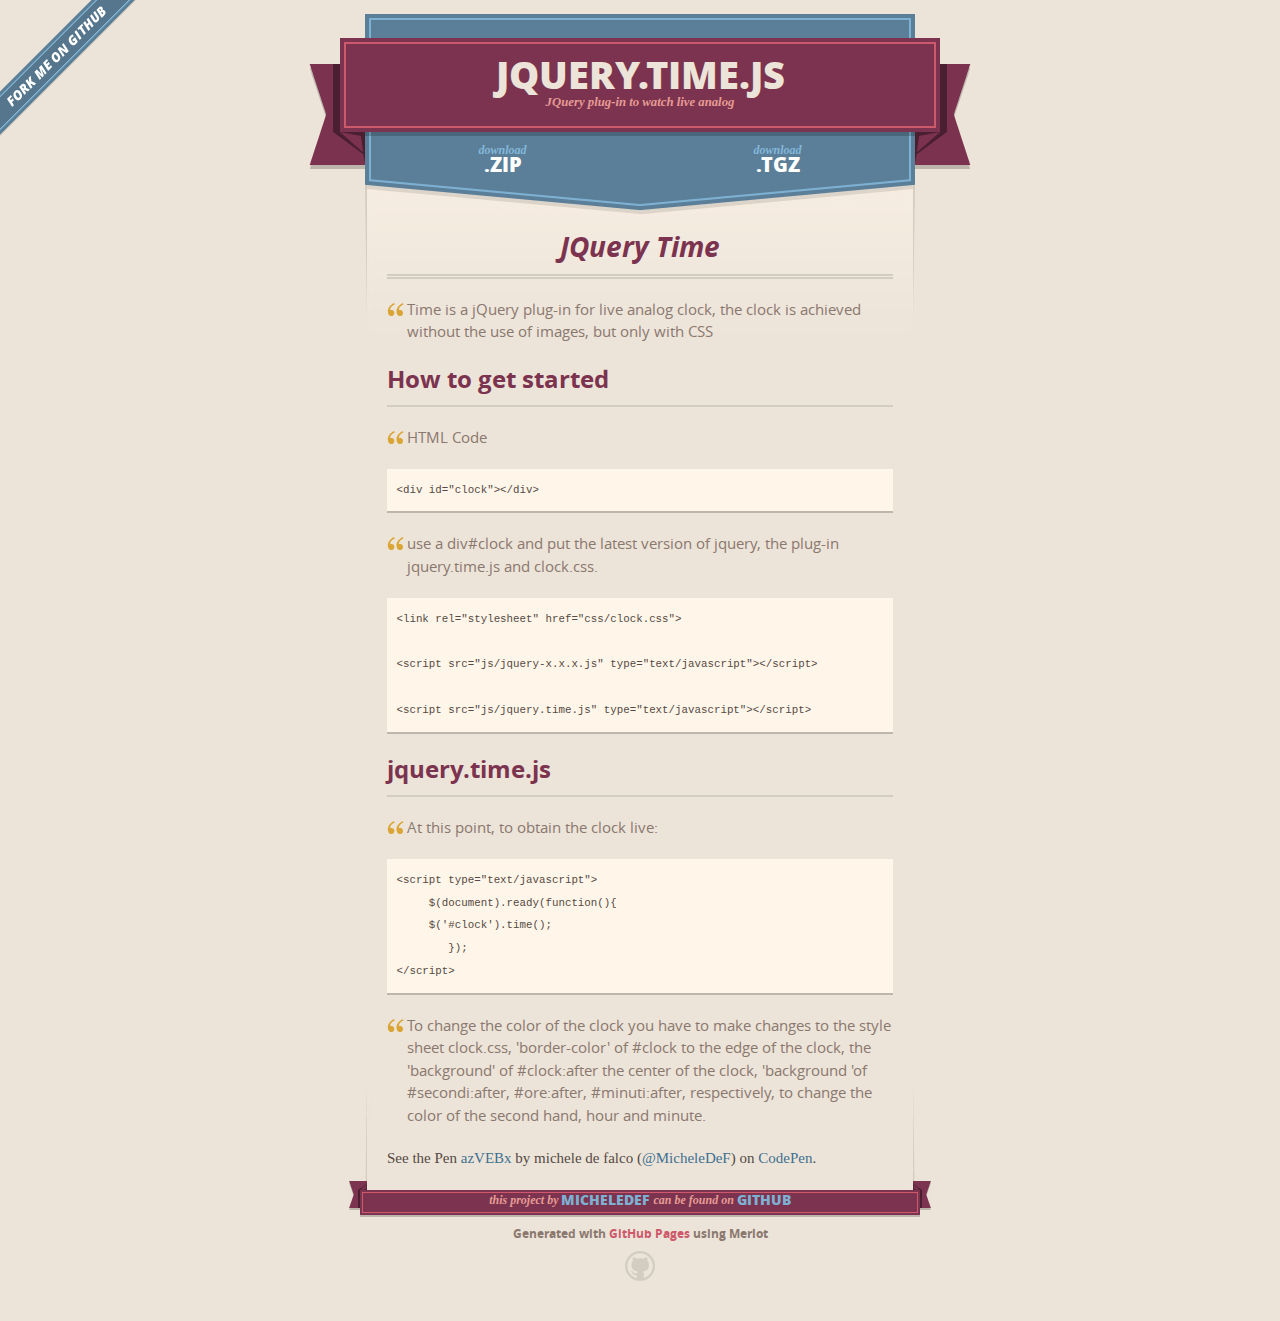
<file: index.html>
<!DOCTYPE html>
<html>
  <head>
    <meta charset='utf-8'>
    <meta http-equiv="X-UA-Compatible" content="chrome=1">
    <meta name="viewport" content="width=640">

    <link rel="stylesheet" href="stylesheets/core.css" media="screen">
    <link rel="stylesheet" href="stylesheets/mobile.css" media="handheld, only screen and (max-device-width:640px)">
    <link rel="stylesheet" href="stylesheets/github-light.css">

    <script type="text/javascript" src="javascripts/modernizr.js"></script>
    <script type="text/javascript" src="https://ajax.googleapis.com/ajax/libs/jquery/1.7.1/jquery.min.js"></script>
    <script type="text/javascript" src="javascripts/headsmart.min.js"></script>
    <script type="text/javascript">
      $(document).ready(function () {
        $('#main_content').headsmart()
      })
    </script>
    <title>Jquery.time.js by MicheleDeF</title>
  </head>

  <body>
    <a id="forkme_banner" href="https://github.com/MicheleDeF/jquery.time.js">View on GitHub</a>
    <div class="shell">

      <header>
        <span class="ribbon-outer">
          <span class="ribbon-inner">
            <h1>Jquery.time.js</h1>
            <h2>JQuery plug-in to watch live analog</h2>
          </span>
          <span class="left-tail"></span>
          <span class="right-tail"></span>
        </span>
      </header>

      <section id="downloads">
        <span class="inner">
          <a href="https://github.com/MicheleDeF/jquery.time.js/zipball/master" class="zip"><em>download</em> .ZIP</a><a href="https://github.com/MicheleDeF/jquery.time.js/tarball/master" class="tgz"><em>download</em> .TGZ</a>
        </span>
      </section>


      <span class="banner-fix"></span>


      <section id="main_content">
        <h1>
<a id="jquery-time" class="anchor" href="#jquery-time" aria-hidden="true"><span class="octicon octicon-link"></span></a>JQuery Time</h1>

<blockquote>
<p>Time is a jQuery plug-in for  live analog clock, the clock is achieved without the use of images, but only with CSS</p>
</blockquote>

<h3>
<a id="how-to-get-started" class="anchor" href="#how-to-get-started" aria-hidden="true"><span class="octicon octicon-link"></span></a>How to get started</h3>

<blockquote>
<p>HTML Code</p>
</blockquote>

<pre><code>&lt;div id="clock"&gt;&lt;/div&gt;
</code></pre>

<blockquote>
<p>use a div#clock and put the latest version of jquery, the plug-in jquery.time.js and clock.css.</p>
</blockquote>

<pre><code>&lt;link rel="stylesheet" href="css/clock.css"&gt;

&lt;script src="js/jquery-x.x.x.js" type="text/javascript"&gt;&lt;/script&gt;

&lt;script src="js/jquery.time.js" type="text/javascript"&gt;&lt;/script&gt;
</code></pre>

<h3>
<a id="jquerytimejs" class="anchor" href="#jquerytimejs" aria-hidden="true"><span class="octicon octicon-link"></span></a>jquery.time.js</h3>

<blockquote>
<p>At this point, to obtain the clock live:</p>
</blockquote>

<pre><code>&lt;script type="text/javascript"&gt;
     $(document).ready(function(){
     $('#clock').time();
        });
&lt;/script&gt;
</code></pre>

<blockquote>
<p>To change the color of the clock you have to make changes to the style sheet clock.css, 'border-color' of #clock to the edge of the clock, the 'background' of #clock:after the center of the clock, 'background 'of #secondi:after, #ore:after, #minuti:after, respectively, to change the color of the second hand, hour and minute.</p>
</blockquote>

<p>See the Pen <a href="http://codepen.io/MicheleDeF/pen/azVEBx/">azVEBx</a> by michele de falco (<a href="http://codepen.io/MicheleDeF">@MicheleDeF</a>) on <a href="http://codepen.io">CodePen</a>.</p>


      </section>

      <footer>
        <span class="ribbon-outer">
          <span class="ribbon-inner">
            <p>this project by <a href="https://github.com/MicheleDeF">MicheleDeF</a> can be found on <a href="https://github.com/MicheleDeF/jquery.time.js">GitHub</a></p>
          </span>
          <span class="left-tail"></span>
          <span class="right-tail"></span>
        </span>
        <p>Generated with <a href="https://pages.github.com">GitHub Pages</a> using Merlot</p>
        <span class="octocat"></span>
      </footer>

    </div>

    
  </body>
</html>
</file>
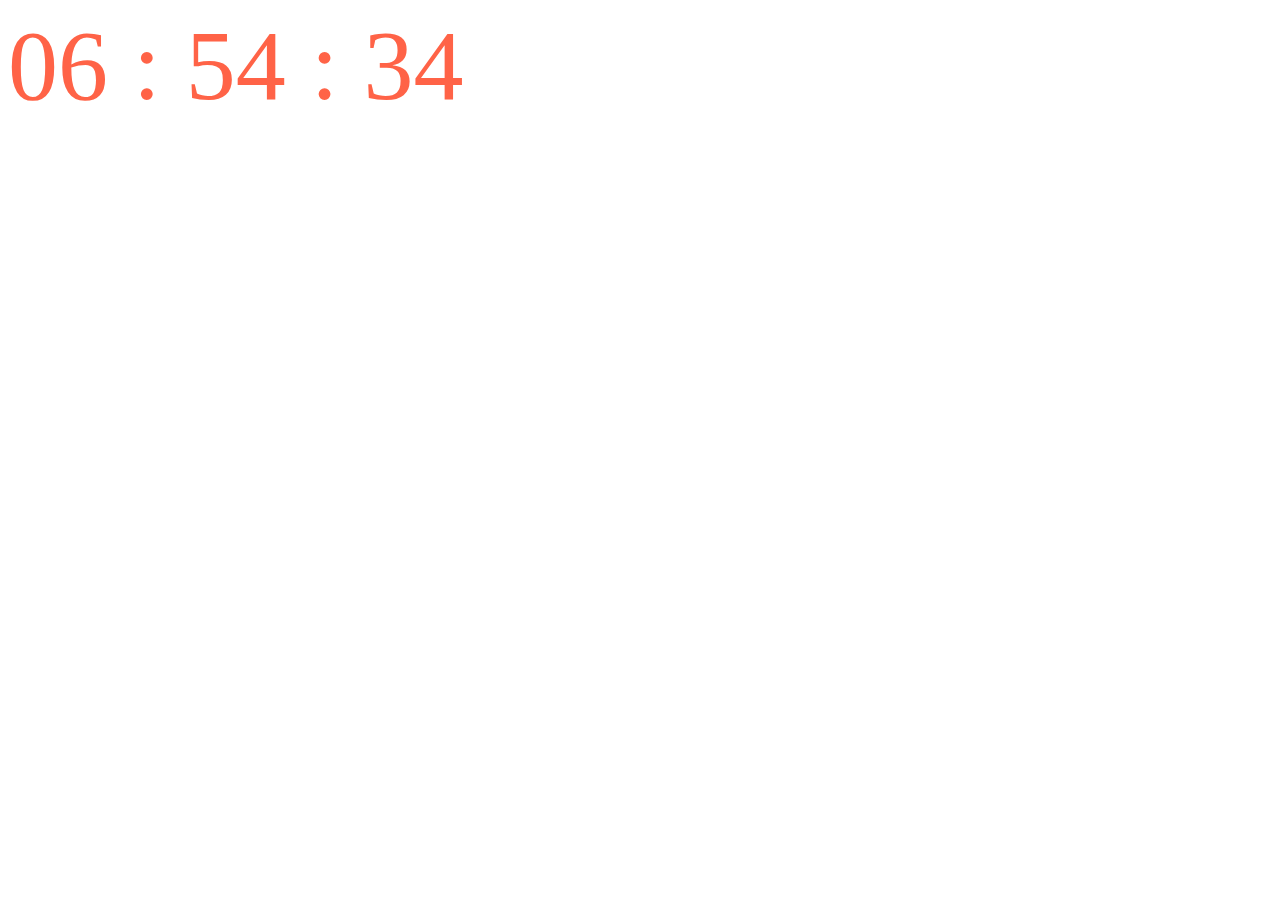
<file: demo.html>
<html>
<head></head>
<title>JQuery Time Plug-in</title>
<body>
<div class="watch"></div>
<script src="js/jquery.js" type="text/javascript"></script>     
<script src="js/jquery.time.js" type="text/javascript"></script>
<script type="text/javascript">
$(document).ready(function(){
$('.watch').time({font_size:100 , color:'TOMATO'}
);
});
</script>
</body>
</html>
</file>
<file: stylesheets/core.css>
@import url("screen.css");
@import url("non-screen.css") handheld;
@import url("non-screen.css") only screen and (max-device-width:640px);
</file>
<file: stylesheets/mobile.css>
/* Generated by Font Squirrel (http://www.fontsquirrel.com) on February 9, 2012 */


@font-face {
  font-family: 'Open Sans';
  src: url('../fonts/opensans-regular-webfont.eot');
  src: url('../fonts/opensans-regular-webfont.eot?#iefix') format('embedded-opentype'),
       url('../fonts/opensans-regular-webfont.woff') format('woff'),
       url('../fonts/opensans-regular-webfont.ttf') format('truetype'),
       url('../fonts/opensans-regular-webfont.svg#OpenSansRegular') format('svg');
  font-weight: normal;
  font-style: normal;
}

@font-face {
  font-family: 'Open Sans';
  src: url('../fonts/opensans-italic-webfont.eot');
  src: url('../fonts/opensans-italic-webfont.eot?#iefix') format('embedded-opentype'),
       url('../fonts/opensans-italic-webfont.woff') format('woff'),
       url('../fonts/opensans-italic-webfont.ttf') format('truetype'),
       url('../fonts/opensans-italic-webfont.svg#OpenSansItalic') format('svg');
  font-weight: normal;
  font-style: italic;
}

@font-face {
  font-family: 'Open Sans';
  src: url('../fonts/opensans-bold-webfont.eot');
  src: url('../fonts/opensans-bold-webfont.eot?#iefix') format('embedded-opentype'),
       url('../fonts/opensans-bold-webfont.woff') format('woff'),
       url('../fonts/opensans-bold-webfont.ttf') format('truetype'),
       url('../fonts/opensans-bold-webfont.svg#OpenSansBold') format('svg');
  font-weight: bold;
  font-style: normal;
}

@font-face {
  font-family: 'Open Sans';
  src: url('../fonts/opensans-bolditalic-webfont.eot');
  src: url('../fonts/opensans-bolditalic-webfont.eot?#iefix') format('embedded-opentype'),
       url('../fonts/opensans-bolditalic-webfont.woff') format('woff'),
       url('../fonts/opensans-bolditalic-webfont.ttf') format('truetype'),
       url('../fonts/opensans-bolditalic-webfont.svg#OpenSansBoldItalic') format('svg');
  font-weight: bold;
  font-style: italic;
}

@font-face {
  font-family: 'Open Sans';
  src: url('../fonts/opensans-extrabold-webfont.eot');
  src: url('../fonts/opensans-extrabold-webfont.eot?#iefix') format('embedded-opentype'),
       url('../fonts/opensans-extrabold-webfont.woff') format('woff'),
       url('../fonts/opensans-extrabold-webfont.ttf') format('truetype'),
       url('../fonts/opensans-extrabold-webfont.svg#OpenSansExtrabold') format('svg');
  font-weight: bolder;
  font-style: normal;
}


/* http://meyerweb.com/eric/tools/css/reset/ 
   v2.0 | 20110126
   License: none (public domain)
*/

html, body, div, span, applet, object, iframe,
h1, h2, h3, h4, h5, h6, p, blockquote, pre,
a, abbr, acronym, address, big, cite, code,
del, dfn, em, img, ins, kbd, q, s, samp,
small, strike, strong, sub, sup, tt, var,
b, u, i, center,
dl, dt, dd, ol, ul, li,
fieldset, form, label, legend,
table, caption, tbody, tfoot, thead, tr, th, td,
article, aside, canvas, details, embed, 
figure, figcaption, footer, header, hgroup, 
menu, nav, output, ruby, section, summary,
time, mark, audio, video {
  margin: 0;
  padding: 0;
  border: 0;
  font-size: 100%;
  font: inherit;
  vertical-align: baseline;
}
/* HTML5 display-role reset for older browsers */
article, aside, details, figcaption, figure, 
footer, header, hgroup, menu, nav, section {
  display: block;
}
body {
  line-height: 1;
}
ol, ul {
  list-style: none;
}
blockquote, q {
  quotes: none;
}
blockquote:before, blockquote:after,
q:before, q:after {
  content: '';
  content: none;
}
table {
  border-collapse: collapse;
  border-spacing: 0;
}

header, footer, section {
  display: block;
  position: relative;
}

/* STYLES */

div.shell {
  display: block;
  width: 640px;
  margin: 0 auto;
}

a#forkme_banner {
  display: none;
}

/* header */

header {
  position: relative;
  z-index: 2;
  margin: 0;
  max-width: 640px;
  top: 51px;
}

header span.ribbon-inner {
  position: relative;
  display: block;
  background-color: #cd596b;
  border: 8px solid #7c334f;
  padding: 6px;
  z-index: 1;
}

header span.left-tail, header span.right-tail {
  position: relative;
  display: block;
  width: 19px;
  height: 10px;
  background: transparent url(../images/ribbon-tail-sprite-2x.png) 0 0 no-repeat;
  position: absolute;
  bottom: -10px;
  z-index: 0;
}

header span.left-tail {
  background-position: 0 0;
  left: 0;
}

header span.right-tail {
  background-position: -19px 0;
  right: 0;
}

header h1 {
  background-color: #7c334f;
  font-size: 2em;
  font-weight: bolder;
  font-style: normal;
  text-transform: uppercase;
  color: #ece4d8;
  text-align: center;
  line-height:1;  
  padding: 14px 20px 0;
}

header h2 {
  background-color: #7c334f;
  font: bold italic .85em/1.5 Georgia, Times, “Times New Roman”, serif;
  color: #e69b95;
  padding-bottom: 14px;
  margin-top: -3px;
  text-align: center;
}

section#downloads {
  position: relative;
  display: block;
  height: 171px;
  width: 602px;
  padding-bottom: 150px;
  margin: 51px auto -250px;
  z-index: 1;
  background: transparent url(../images/shield.png) center 0 no-repeat;
}

section#downloads a {
  display: none;
}

span.banner-fix {
  background: transparent url(../images/shield-fallback.png) center top no-repeat;
  display: block;
  height: 31px;
  position: absolute;
  width: 640px;
  top: 20px;

}

section#main_content {
  z-index: 2;
  padding: 20px 40px 0;
  min-height:185px;
}

/* footer */

footer {
  background: none;
  padding-top: 104px;
  margin: -94px auto 40px;
  max-width:640px;
  text-align: center;
}

footer span.ribbon-outer {
  display: block;
  position: relative;
  border-bottom: 2px solid #bdb6ad;
}

footer span.ribbon-inner {
  position: relative;
  display: block;
  background-color: #cd596b;
  border: 8px solid #7c334f;
  padding: 6px;
  z-index: 1;
}

footer p {
  font-family: 'Open Sans', sans-serif;
  font-weight: bold;
  font-size: .6em;
  color: #8b786f;
}

footer a {
  color: #cd596b;
}

footer span.ribbon-inner p {
  background-color: #7c334f;
  margin: 0;
  color: #e69b95;
  font: bold italic 22px/1 Georgia, Times, “Times New Roman”, serif;
  height: auto;
  line-height: 1.1;
  padding: 20px 0px 10px;
}

footer span.ribbon-inner a {
  display: block;
  position: relative;
  bottom: 0;
  color: #7eb0d2;
  font-family: 'Open Sans', sans-serif;
  text-transform: uppercase;
  font-style: normal;
  font-weight: bolder;
  font-size: 38px;
  padding-bottom: 10px;
}

footer span.ribbon-inner a:hover {
  color: #7eb0d2;
}

footer span.left-tail, footer span.right-tail {
  position: relative;
  display: block;
  width: 23px;
  height: 126px;
  background: transparent url(../images/small-ribbon-tail-sprite-2x.png) 0 0 no-repeat;
  position: absolute;
  top: -126px;
  z-index: 0;
}

footer span.left-tail {
  background-position: 0 0;
  left: 0;
}

footer span.right-tail {
  background-position: -23px 0;
  right: 0;
}

footer span.octocat {
  background: transparent url(../images/octocat-2x.png) 0 0 no-repeat;
  display: block;
  width: 60px;
  height: 60px;
  margin: 20px auto 0;}

/* content */

body {
  background: #ece4d8;
  font: normal normal 30px/1.5 Georgia, Palatino,” Palatino Linotype”, Times, “Times New Roman”, serif;
  color: #544943;
  -webkit-font-smoothing: antialiased;
}

a, a:hover {
  color: #417090;
}

a {
  text-decoration: none;
}

a:hover {
  text-decoration: underline;
}

h1,h2,h3,h4,h5,h6 {
  font-family: 'Open Sans', sans-serif;
  font-weight: bold;
}

p {
  margin: .7em 0 0;
}

strong {
  font-weight: bold;
}

em {
  font-style: italic;
}

ol {
  margin: .7em 0;
  list-style-type: decimal;
  padding-left: 1.35em;
}

ul {
  margin: .7em 0;
  padding-left: 1.35em;
}

ul li {
  padding-left: 20px;
  background: transparent url(../images/chevron-2x.png) left 15px no-repeat;
}

blockquote {
  font-family: 'Open Sans', sans-serif;
  margin: 20px 0;
  color: #8b786f;
  padding-left: 1.35em;
  background: transparent url('../images/blockquote-gfx-2x.png') 0 8px no-repeat;
}

img {
  -webkit-box-shadow: 0px 4px 0px #bdb6ad;
  -moz-box-shadow: 0px 4px 0px #bdb6ad;
  box-shadow: 0px 4px 0px #bdb6ad;
  border: 4px solid #fff6e9;
  max-width: 556px;
}

hr {
  border: none;
  outline: none;
  height: 42px;
  background: transparent url('../images/hr-2x.jpg') center center repeat-x;
  margin: 0 0 20px;
}

code {
  background: #fff6e9;
  font: normal normal .9em/1.7 "Lucida Sans Typewriter", "Lucida Console", Monaco, "Bitstream Vera Sans Mono", monospace;
  padding: 0 5px 1px;
}

pre {
  margin: 10px 0 20px;
  padding: .7em;
  background: #fff6e9;
  border-bottom: 4px solid #bdb6ad;
  font: normal normal .9em/1.7 "Lucida Sans Typewriter", "Lucida Console", Monaco, "Bitstream Vera Sans Mono", monospace;
  overflow: auto;
}

table {
  background: #fff6e9;
  display: table;
  width: 100%;
  border-collapse: separate;
  border-bottom: 4px solid #bdb6ad;
  margin: 10px 0;
}

tr {
  display: table-row;
}

th {
  display: table-cell;
  padding: 2px 10px;
  border: solid #ece4d8;
  border-width: 0 4px 4px 0;
  color: #cd596b;
  font-family: 'Open Sans', sans-serif;
  font-weight: bold;
  font-size: .85em;
}

td {
  display: table-cell;
  padding: 0 .7em;
  border: solid #ece4d8;
  border-width: 0 4px 4px 0;
}

td:last-child, th:last-child {
  border-right: none;
}

tr:last-child td {
  border-bottom: none;
}

dl {
  margin: .7em 0 20px;
}

dt {
  font-family: 'Open Sans', sans-serif;
  font-weight: bold;
}

dd {
  padding-left: 1.35em;
}

dd p:first-child {
  margin-top: 0;
}

/* Content based headers */

#main_content > .header-level-1:first-child,
#main_content > .header-level-2:first-child,
#main_content > .header-level-3:first-child,
#main_content > .header-level-4:first-child,
#main_content > .header-level-5:first-child,
#main_content > .header-level-6:first-child {
  margin-top: 0;
}

.header-level-1 {
  font-size: 1.85em;
  border-bottom: .2em double #d3ccc1;
  color: #7c334f;
  text-align: center;
  font-style: italic;
  margin: 1.1em 0 .38em;
  line-height: 1.2;
  padding-bottom: 10px
}

.header-level-2 {
  font-size: 1.58em;
  color: #7c334f;
  margin: .95em 0 .5em;
  border-bottom: .1em solid #D3CCC1;
  line-height: 1.2;
  padding-bottom: 10px
}

.header-level-3 {
  margin: 20px 0 10px;
  font-size: 1.45em;
}

.header-level-4 {
  margin: .6em 0;
  font-size: 1.2em;
  color: #cd596b;
}

.header-level-5 {
  margin: .7em 0;
  font-size: 1em;
  color: #8b786f;
}

.header-level-6 {
  margin: .8em 0;
  font-size: .85em;
  font-style: italic;
}
</file>
<file: stylesheets/github-light.css>
/*
   Copyright 2014 GitHub Inc.

   Licensed under the Apache License, Version 2.0 (the "License");
   you may not use this file except in compliance with the License.
   You may obtain a copy of the License at

       http://www.apache.org/licenses/LICENSE-2.0

   Unless required by applicable law or agreed to in writing, software
   distributed under the License is distributed on an "AS IS" BASIS,
   WITHOUT WARRANTIES OR CONDITIONS OF ANY KIND, either express or implied.
   See the License for the specific language governing permissions and
   limitations under the License.

*/

.pl-c /* comment */ {
  color: #969896;
}

.pl-c1      /* constant, markup.raw, meta.diff.header, meta.module-reference, meta.property-name, support, support.constant, support.variable, variable.other.constant */,
.pl-s .pl-v /* string variable */ {
  color: #0086b3;
}

.pl-e  /* entity */,
.pl-en /* entity.name */ {
  color: #795da3;
}

.pl-s .pl-s1 /* string source */,
.pl-smi      /* storage.modifier.import, storage.modifier.package, storage.type.java, variable.other, variable.parameter.function */ {
  color: #333;
}

.pl-ent /* entity.name.tag */ {
  color: #63a35c;
}

.pl-k /* keyword, storage, storage.type */ {
  color: #a71d5d;
}

.pl-pds              /* punctuation.definition.string, string.regexp.character-class */,
.pl-s                /* string */,
.pl-s .pl-pse .pl-s1 /* string punctuation.section.embedded source */,
.pl-sr               /* string.regexp */,
.pl-sr .pl-cce       /* string.regexp constant.character.escape */,
.pl-sr .pl-sra       /* string.regexp string.regexp.arbitrary-repitition */,
.pl-sr .pl-sre       /* string.regexp source.ruby.embedded */ {
  color: #183691;
}

.pl-v /* variable */ {
  color: #ed6a43;
}

.pl-id /* invalid.deprecated */ {
  color: #b52a1d;
}

.pl-ii /* invalid.illegal */ {
  background-color: #b52a1d;
  color: #f8f8f8;
}

.pl-sr .pl-cce /* string.regexp constant.character.escape */ {
  color: #63a35c;
  font-weight: bold;
}

.pl-ml /* markup.list */ {
  color: #693a17;
}

.pl-mh        /* markup.heading */,
.pl-mh .pl-en /* markup.heading entity.name */,
.pl-ms        /* meta.separator */ {
  color: #1d3e81;
  font-weight: bold;
}

.pl-mq /* markup.quote */ {
  color: #008080;
}

.pl-mi /* markup.italic */ {
  color: #333;
  font-style: italic;
}

.pl-mb /* markup.bold */ {
  color: #333;
  font-weight: bold;
}

.pl-md /* markup.deleted, meta.diff.header.from-file */ {
  background-color: #ffecec;
  color: #bd2c00;
}

.pl-mi1 /* markup.inserted, meta.diff.header.to-file */ {
  background-color: #eaffea;
  color: #55a532;
}

.pl-mdr /* meta.diff.range */ {
  color: #795da3;
  font-weight: bold;
}

.pl-mo /* meta.output */ {
  color: #1d3e81;
}
</file>
